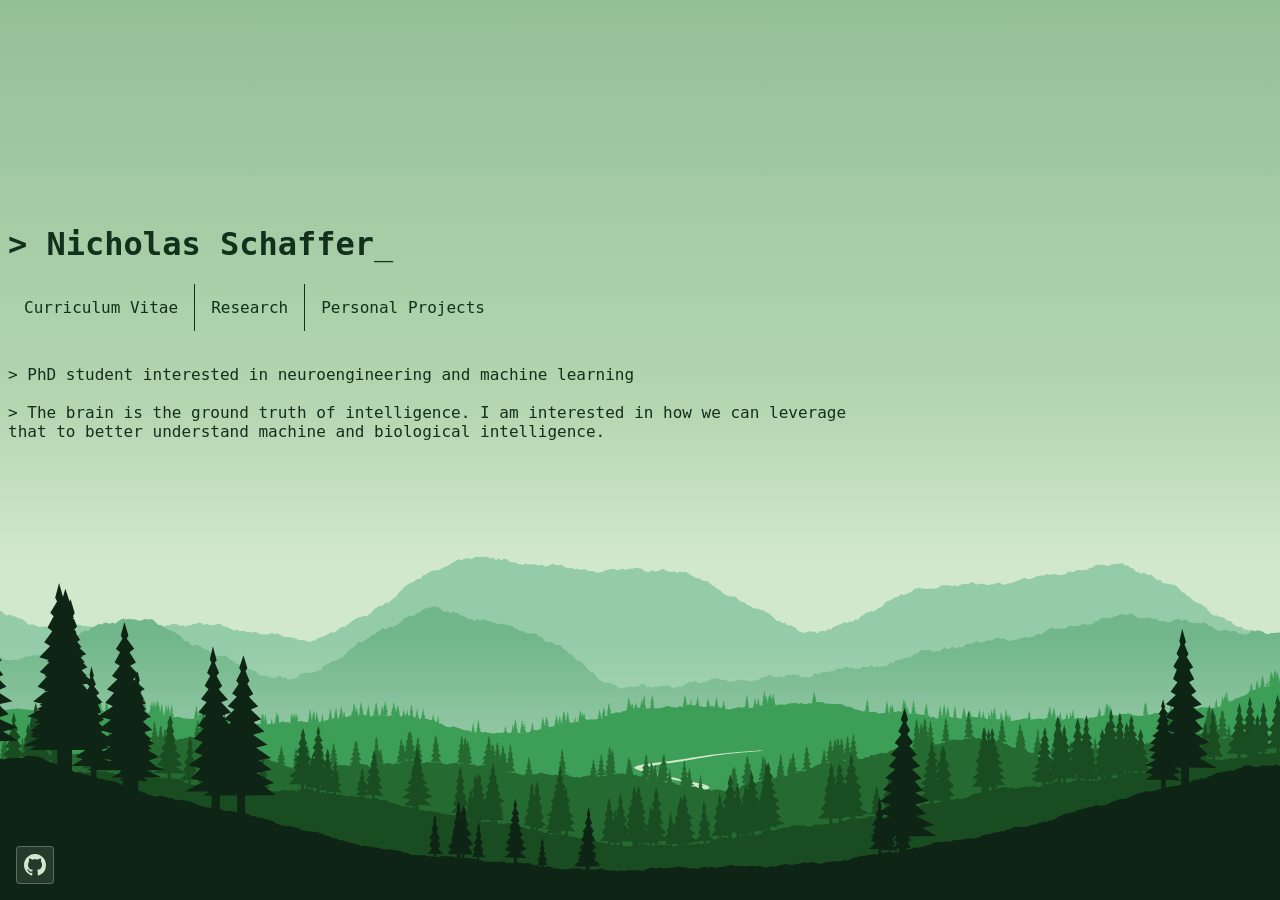
<file: index.html>
<!DOCTYPE html>
<html>
    <head>
        <meta charset="UTF-8">
        <meta name="viewport" content="width=device-width, initial-scale=1.0">
        <link href="splash.css" rel="stylesheet" type="text/css"/>
        <link rel="icon" type="image/png" href="favicon_io/favicon-32x32.png">
        <meta name="description" content="PhD student at Johns Hopkins interested in neuroengineering and machine learning.">
        <meta property="og:title" content="Nicholas Schaffer">
        <meta property="og:description" content="PhD student at Johns Hopkins interested in neuroengineering and machine learning.">
        <meta property="og:image" content="https://cleverdomain.xyz/og-image.png">
        <meta property="og:url" content="https://cleverdomain.xyz/">
        <meta name="twitter:card" content="summary_large_image">
        <title>Nicholas Schaffer</title>
    </head>
    <body>
        <div class="container">
            <h1 style="margin-top: 225px;"> > Nicholas Schaffer<span class="cursor"></span></h1>
            <ul>
                <li><a href="cv.html">Curriculum Vitae</a></li>
                <li><a href="research.html">Research</a></li>
                <li><a href="pp.html">Personal Projects</a></li>
            </ul>
            <p>
                > PhD student interested in neuroengineering and machine learning
                <br>
                <br>
                > The brain is the ground truth of intelligence. I am interested in how we can leverage that to better understand machine and biological intelligence.
            </p>
        </div>
        <div class="footer">
            <a class="icon-btn" href="https://www.github.com/Neuromancer32" aria-label="GitHub">
            <svg xmlns="http://www.w3.org/2000/svg" viewBox="0 0 24 24" width="22" height="22">
                <path fill="#d2e8cd" d="M12 0C5.37 0 0 5.37 0 12c0 5.31 3.435 9.795 8.205 11.385.6.105.825-.255.825-.57 0-.285-.015-1.23-.015-2.235-3.015.555-3.795-.735-4.035-1.41-.135-.345-.72-1.41-1.23-1.695-.42-.225-1.02-.78-.015-.795.945-.015 1.62.87 1.845 1.23 1.08 1.815 2.805 1.305 3.495.99.105-.78.42-1.305.765-1.605-2.67-.3-5.46-1.335-5.46-5.925 0-1.305.465-2.385 1.23-3.225-.12-.3-.54-1.53.12-3.18 0 0 1.005-.315 3.3 1.23.96-.27 1.98-.405 3-.405s2.04.135 3 .405c2.295-1.56 3.3-1.23 3.3-1.23.66 1.65.24 2.88.12 3.18.765.84 1.23 1.905 1.23 3.225 0 4.605-2.805 5.625-5.475 5.925.435.375.81 1.095.81 2.22 0 1.605-.015 2.895-.015 3.3 0 .315.225.69.825.57A12.02 12.02 0 0 0 24 12c0-6.63-5.37-12-12-12z"/>
            </svg>
            </a>
        </div>
        <div class="landscape"></div>
    </body>
</html>
</file>
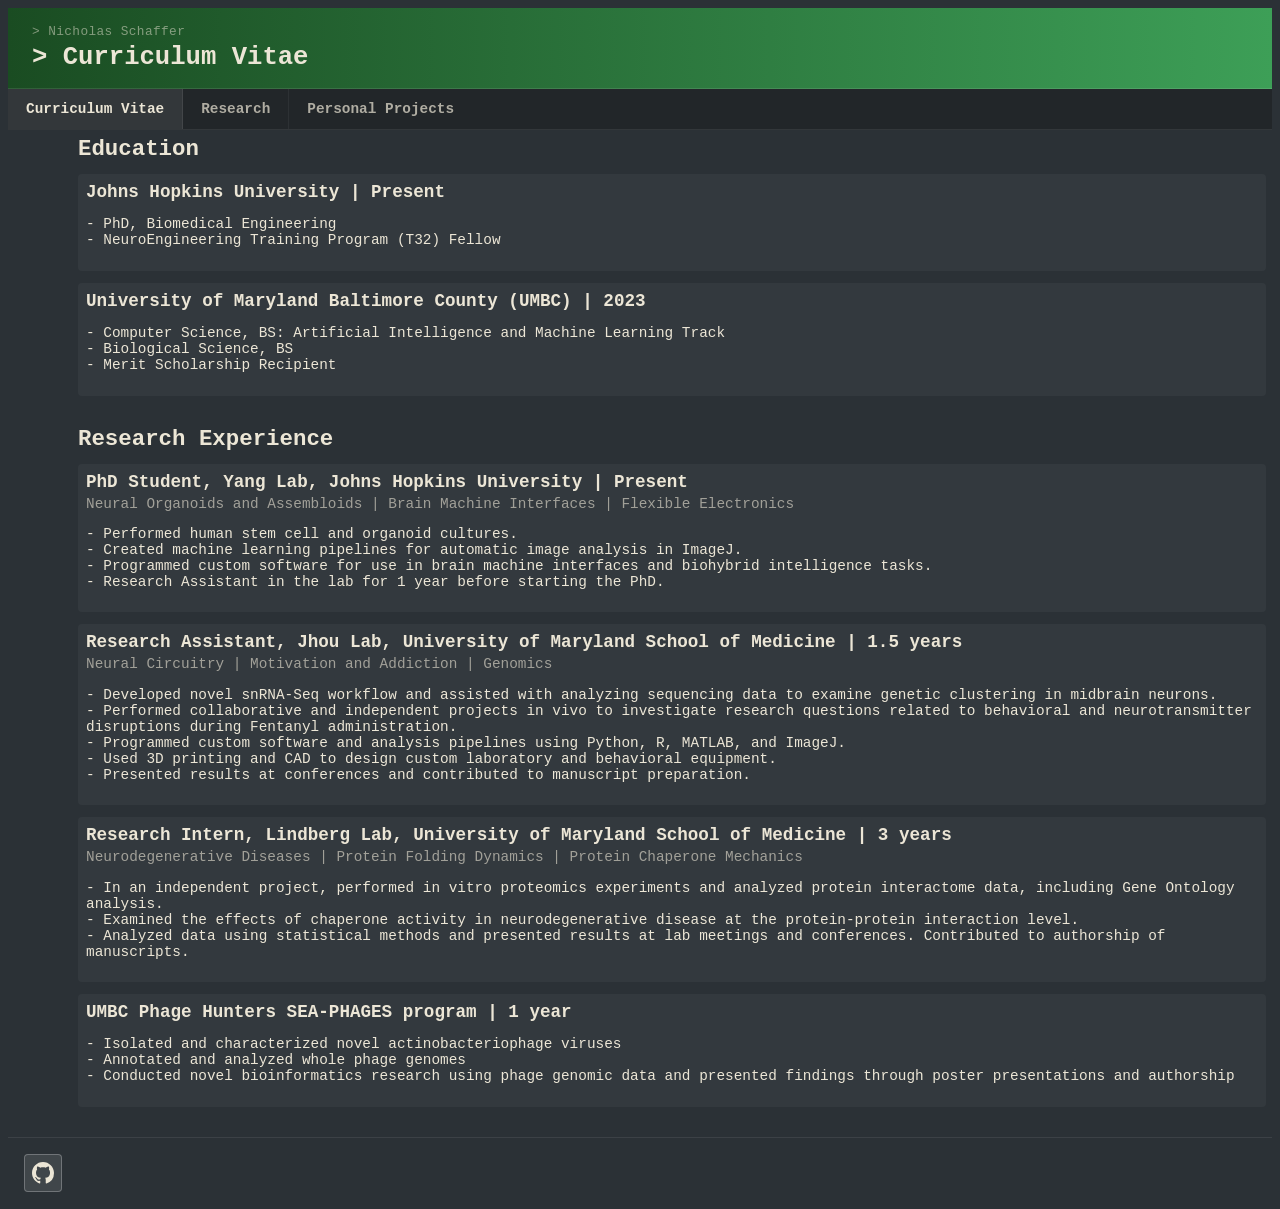
<file: cv.html>
<!DOCTYPE html>
<html>
    <head>
        <meta charset="UTF-8">
        <meta name="viewport" content="width=device-width, initial-scale=1.0">
        <link href="style.css" rel="stylesheet" type="text/css"/>
        <link rel="icon" type="image/png" href="favicon_io/favicon-32x32.png">
        <meta name="description" content="PhD student at Johns Hopkins interested in neuroengineering and machine learning.">
        <meta property="og:title" content="Nicholas Schaffer | CV">
        <meta property="og:description" content="PhD student at Johns Hopkins interested in neuroengineering and machine learning.">
        <meta property="og:image" content="https://cleverdomain.xyz/og-image.png">
        <meta property="og:url" content="https://cleverdomain.xyz/cv.html">
        <meta name="twitter:card" content="summary_large_image">
        <title>Nicholas Schaffer | CV</title>
    </head>
    <body>
        <div class="grid-container">
            <div class="header">
                <p class="top">> Nicholas Schaffer</p>
                <h1>> Curriculum Vitae</h1>
            </div>
            <div class="nav">
                <a class = "active" href="cv.html">Curriculum Vitae</a>
                <a href="research.html">Research</a>
                <a href="pp.html">Personal Projects</a>
            </div>
            <div class="main">
                <div class="container">
                    <h2>Education</h2>
                     <div class="entry">
                        <h3>Johns Hopkins University | Present</h3>
                    <p>
                        - PhD, Biomedical Engineering <br>
                        - NeuroEngineering Training Program (T32) Fellow
                    </p>
                    </div>
                    <div class="entry">
                        <h3>University of Maryland Baltimore County (UMBC) | 2023</h3>
                    <p>
                        - Computer Science, BS: Artificial Intelligence and Machine Learning Track <br>
                        - Biological Science, BS <br>
                        - Merit Scholarship Recipient
                    </p>
                    </div>
                </div>
                <div class="container">
                    <h2>Research Experience</h2>
                    <div class="entry">
                        <h3>PhD Student, Yang Lab, Johns Hopkins University | Present</h3>
                        <h4>Neural Organoids and Assembloids | Brain Machine Interfaces | Flexible Electronics</h4>
                        <p>
                        -	Performed human stem cell and organoid cultures. <br>
                        -	Created machine learning pipelines for automatic image analysis in ImageJ. <br>
                        -   Programmed custom software for use in brain machine interfaces and biohybrid intelligence tasks. <br>
                        -   Research Assistant in the lab for 1 year before starting the PhD.
                        </p>
                    </div>
                    <div class="entry">
                        <h3>Research Assistant, Jhou Lab, University of Maryland School of Medicine | 1.5 years</h3>
                        <h4>Neural Circuitry | Motivation and Addiction | Genomics</h4>
                        <p>
                        -	Developed novel snRNA-Seq workflow and assisted with analyzing sequencing data to examine genetic clustering in midbrain neurons. <br>
                        -	Performed collaborative and independent projects in vivo to investigate research questions related to behavioral and neurotransmitter disruptions during Fentanyl administration. <br>
                        -	Programmed custom software and analysis pipelines using Python, R, MATLAB, and ImageJ. <br>
                        -	Used 3D printing and CAD to design custom laboratory and behavioral equipment. <br>
                        -	Presented results at conferences and contributed to manuscript preparation.
                        </p>
                    </div>
                    <div class="entry">
                        <h3>Research Intern, Lindberg Lab, University of Maryland School of Medicine | 3 years</h3>
                        <h4>Neurodegenerative Diseases | Protein Folding Dynamics | Protein Chaperone Mechanics</h4>
                        <p>
                        -	In an independent project, performed in vitro proteomics experiments and analyzed protein interactome data, including Gene Ontology analysis. <br>
                        -	Examined the effects of chaperone activity in neurodegenerative disease at the protein-protein interaction level. <br>
                        -	Analyzed data using statistical methods and presented results at lab meetings and conferences. Contributed to authorship of manuscripts.
                        </p>
                    </div>
                    <div class="entry">
                        <h3>UMBC Phage Hunters SEA-PHAGES program | 1 year</h3>
                        <p>
                        - Isolated and characterized novel actinobacteriophage viruses <br>
                        - Annotated and analyzed whole phage genomes <br>
                        - Conducted novel bioinformatics research using phage genomic data and presented findings through poster presentations and authorship
                        </p>
                    </div>
                </div>
            </div>
            <div class="footer">
                <a class="icon-btn" href="https://www.github.com/Neuromancer32" aria-label="GitHub">
                    <svg xmlns="http://www.w3.org/2000/svg" viewBox="0 0 24 24" width="22" height="22">
                        <path fill="#ece6d6" d="M12 0C5.37 0 0 5.37 0 12c0 5.31 3.435 9.795 8.205 11.385.6.105.825-.255.825-.57 0-.285-.015-1.23-.015-2.235-3.015.555-3.795-.735-4.035-1.41-.135-.345-.72-1.41-1.23-1.695-.42-.225-1.02-.78-.015-.795.945-.015 1.62.87 1.845 1.23 1.08 1.815 2.805 1.305 3.495.99.105-.78.42-1.305.765-1.605-2.67-.3-5.46-1.335-5.46-5.925 0-1.305.465-2.385 1.23-3.225-.12-.3-.54-1.53.12-3.18 0 0 1.005-.315 3.3 1.23.96-.27 1.98-.405 3-.405s2.04.135 3 .405c2.295-1.56 3.3-1.23 3.3-1.23.66 1.65.24 2.88.12 3.18.765.84 1.23 1.905 1.23 3.225 0 4.605-2.805 5.625-5.475 5.925.435.375.81 1.095.81 2.22 0 1.605-.015 2.895-.015 3.3 0 .315.225.69.825.57A12.02 12.02 0 0 0 24 12c0-6.63-5.37-12-12-12z"/>
                    </svg>
                </a>
            </div>
        </div>
    </body>
</html>
</file>
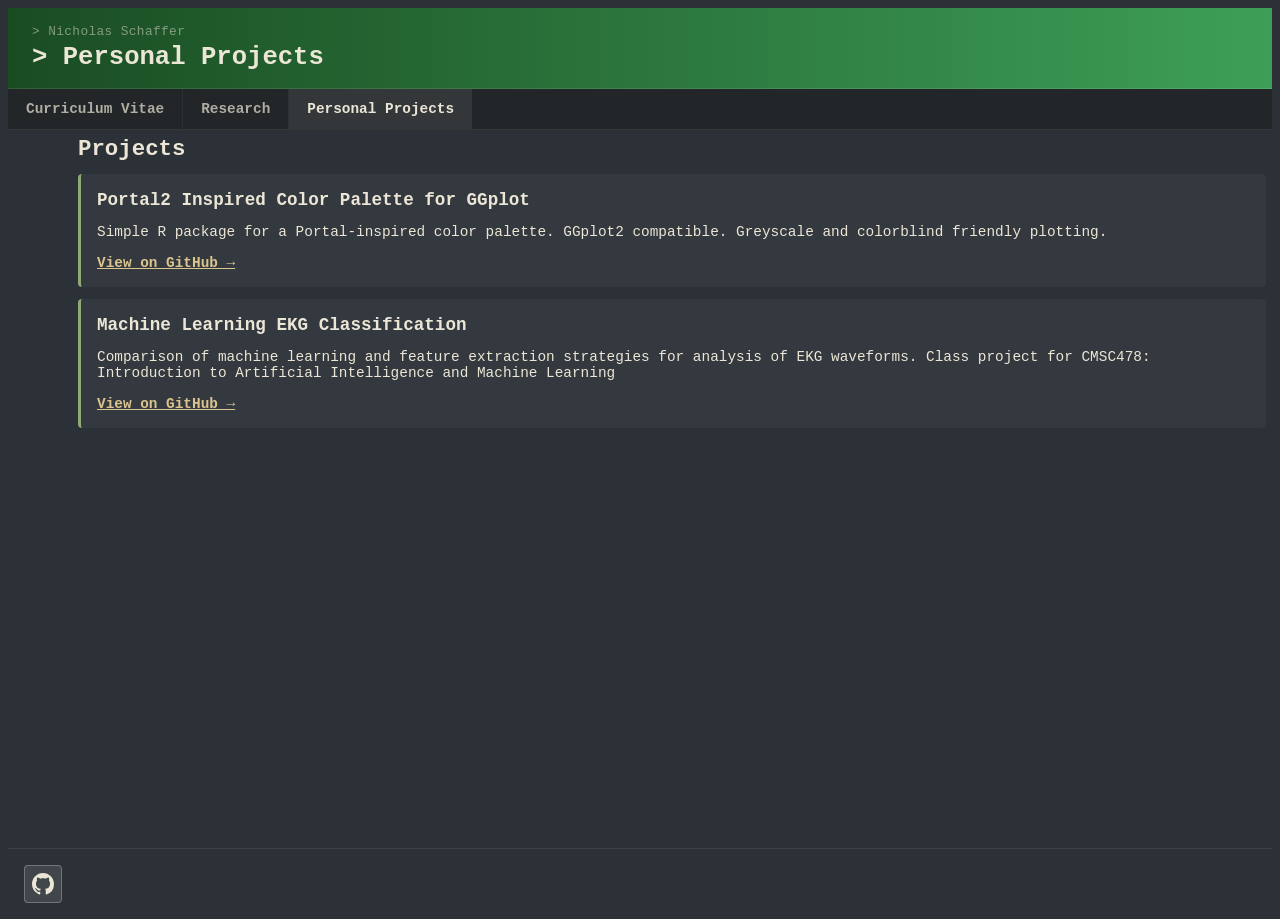
<file: pp.html>
<!DOCTYPE html>
<html>
    <head>
        <meta charset="UTF-8">
        <meta name="viewport" content="width=device-width, initial-scale=1.0">
        <link href="style.css" rel="stylesheet" type="text/css"/>
        <link rel="icon" type="image/png" href="favicon_io/favicon-32x32.png">
        <meta name="description" content="PhD student at Johns Hopkins interested in neuroengineering and machine learning.">
        <meta property="og:title" content="Nicholas Schaffer | Personal Projects">
        <meta property="og:description" content="PhD student at Johns Hopkins interested in neuroengineering and machine learning.">
        <meta property="og:image" content="https://cleverdomain.xyz/og-image.png">
        <meta property="og:url" content="https://cleverdomain.xyz/pp.html">
        <meta name="twitter:card" content="summary_large_image">
        <title>Nicholas Schaffer | Personal Projects</title>
    </head>
    <body>
        <div class="grid-container">
            <div class="header">
                <p class="top">> Nicholas Schaffer</p>
                <h1>> Personal Projects</h1>
            </div>
            <div class="nav">
                <a href="cv.html">Curriculum Vitae</a>
                <a href="research.html">Research</a>
                <a class = "active" href="pp.html">Personal Projects</a>
            </div>
            <div class="main">
                <div class="container">
                    <h2>Projects</h2>
                    <div class="project">
                        <h3>Portal2 Inspired Color Palette for GGplot</h3>
                        <p>Simple R package for a Portal-inspired color palette. GGplot2 compatible. Greyscale and colorblind friendly plotting.</p>
                        <a href="https://github.com/neuromancer32/PortalPalette">View on GitHub →</a>
                    </div>
                    <div class="project">
                        <h3>Machine Learning EKG Classification</h3>
                        <p>Comparison of machine learning and feature extraction strategies for analysis of EKG waveforms. Class project for CMSC478: Introduction to Artificial Intelligence and Machine Learning</p>
                        <a href="https://github.com/neuromancer32/EKG-Classification">View on GitHub →</a>
                    </div>
                </div>
            </div>
            <div class="footer">
                <a class="icon-btn" href="https://www.github.com/Neuromancer32" aria-label="GitHub">
                    <svg xmlns="http://www.w3.org/2000/svg" viewBox="0 0 24 24" width="22" height="22">
                        <path fill="#ece6d6" d="M12 0C5.37 0 0 5.37 0 12c0 5.31 3.435 9.795 8.205 11.385.6.105.825-.255.825-.57 0-.285-.015-1.23-.015-2.235-3.015.555-3.795-.735-4.035-1.41-.135-.345-.72-1.41-1.23-1.695-.42-.225-1.02-.78-.015-.795.945-.015 1.62.87 1.845 1.23 1.08 1.815 2.805 1.305 3.495.99.105-.78.42-1.305.765-1.605-2.67-.3-5.46-1.335-5.46-5.925 0-1.305.465-2.385 1.23-3.225-.12-.3-.54-1.53.12-3.18 0 0 1.005-.315 3.3 1.23.96-.27 1.98-.405 3-.405s2.04.135 3 .405c2.295-1.56 3.3-1.23 3.3-1.23.66 1.65.24 2.88.12 3.18.765.84 1.23 1.905 1.23 3.225 0 4.605-2.805 5.625-5.475 5.925.435.375.81 1.095.81 2.22 0 1.605-.015 2.895-.015 3.3 0 .315.225.69.825.57A12.02 12.02 0 0 0 24 12c0-6.63-5.37-12-12-12z"/>
                    </svg>
                </a>
            </div>
        </div>
    </body>
</html>
</file>
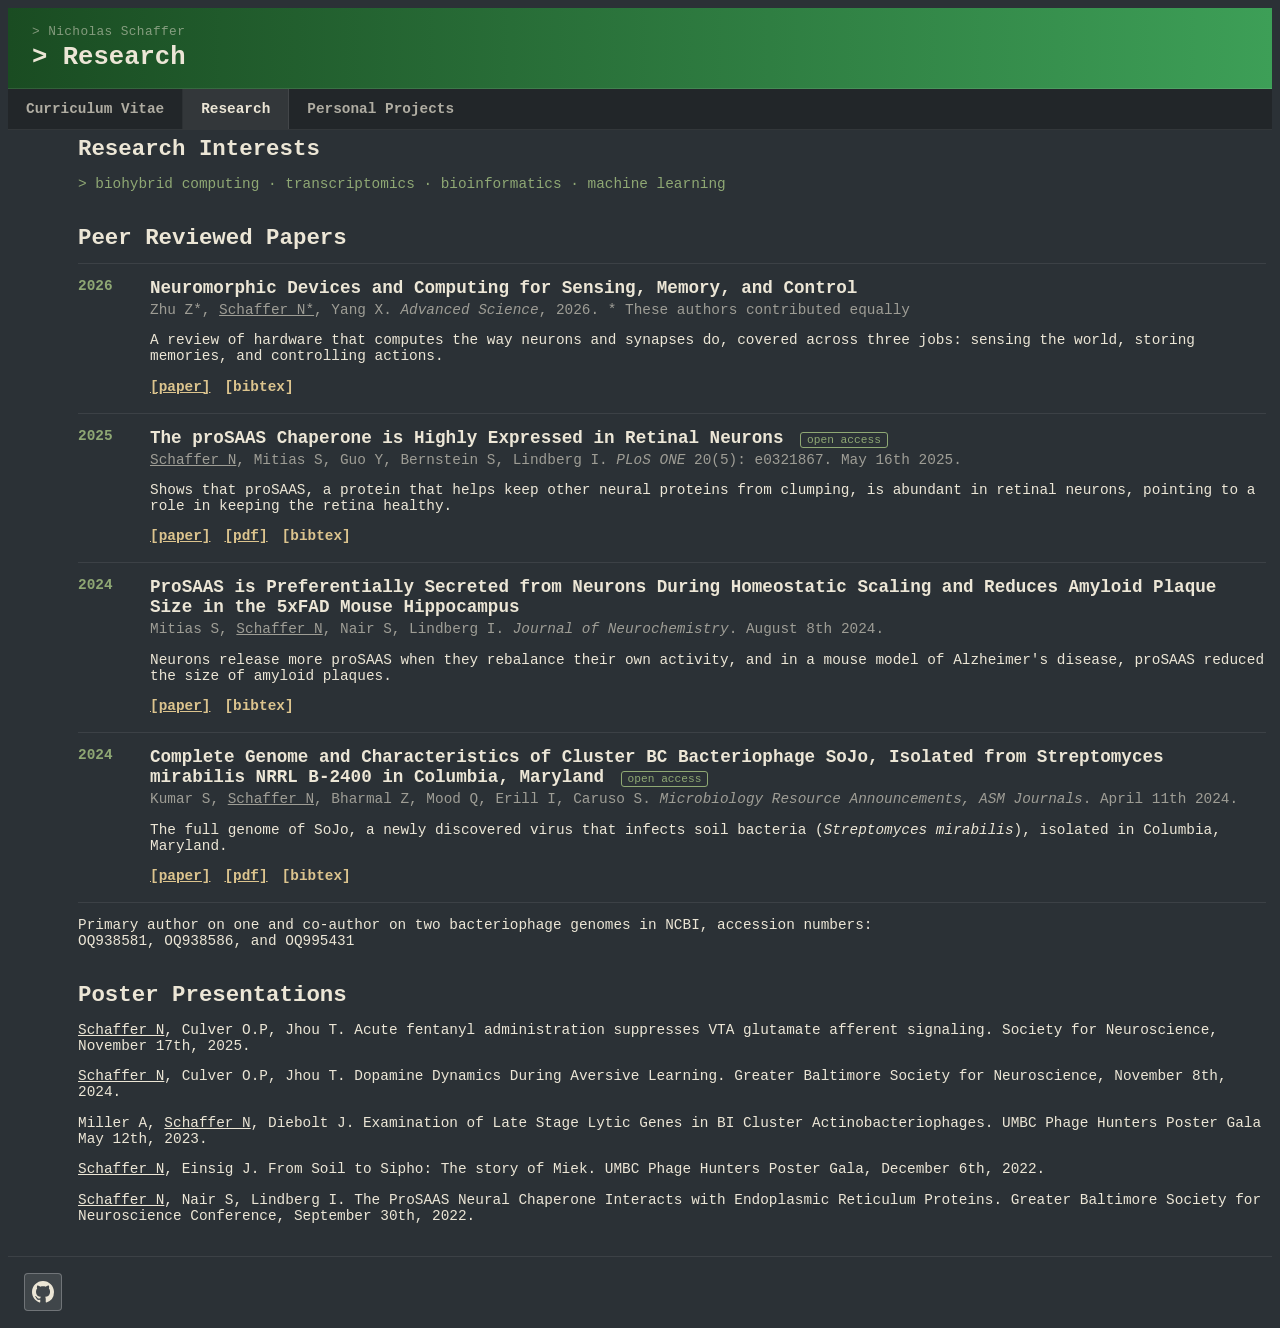
<file: research.html>
<!DOCTYPE html>
<html>
    <head>
        <meta charset="UTF-8">
        <meta name="viewport" content="width=device-width, initial-scale=1.0">
        <link href="style.css" rel="stylesheet" type="text/css"/>
        <link rel="icon" type="image/png" href="favicon_io/favicon-32x32.png">
        <meta name="description" content="PhD student at Johns Hopkins interested in neuroengineering and machine learning.">
        <meta property="og:title" content="Nicholas Schaffer | Research">
        <meta property="og:description" content="PhD student at Johns Hopkins interested in neuroengineering and machine learning.">
        <meta property="og:image" content="https://cleverdomain.xyz/og-image.png">
        <meta property="og:url" content="https://cleverdomain.xyz/research.html">
        <meta name="twitter:card" content="summary_large_image">
        <title>Nicholas Schaffer | Research</title>
    </head>
    <body>
        <div class="grid-container">
            <div class="header">
                <p class="top">> Nicholas Schaffer</p>
                <h1>> Research</h1>
            </div>
            <div class="nav">
                <a href="cv.html">Curriculum Vitae</a>
                <a class = "active" href="research.html">Research</a>
                <a href="pp.html">Personal Projects</a>
            </div>
            <div class="main">
                <div class="container">
                    <h2>Research Interests</h2>
                    <p class="interests">> biohybrid computing &middot; transcriptomics &middot; bioinformatics &middot; machine learning</p>
                </div>
                <div class="container">
                    <h2>Peer Reviewed Papers</h2>
                    <div class="pub">
                        <div class="year">2026</div>
                        <div class="pub-text">
                            <h3>Neuromorphic Devices and Computing for Sensing, Memory, and Control</h3>
                            <h4>Zhu Z*, <u>Schaffer N*</u>, Yang X. <i>Advanced Science</i>, 2026. * These authors contributed equally</h4>
                            <p>A review of hardware that computes the way neurons and synapses do, covered across three jobs: sensing the world, storing memories, and controlling actions.</p>
                            <div class="links">
                                <a href="http://doi.org/10.1002/advs.77116">[paper]</a>
                                <details><summary>[bibtex]</summary><pre class="bib">@article{zhu2026neuromorphic,
  title   = {Neuromorphic Devices and Computing for Sensing, Memory, and Control},
  author  = {Zhu, Z. and Schaffer, N. and Yang, X.},
  journal = {Advanced Science},
  year    = {2026},
  doi     = {10.1002/advs.77116}
}</pre></details>
                            </div>
                        </div>
                    </div>
                    <div class="pub">
                        <div class="year">2025</div>
                        <div class="pub-text">
                            <h3>The proSAAS Chaperone is Highly Expressed in Retinal Neurons <span class="tag">open access</span></h3>
                            <h4><u>Schaffer N</u>, Mitias S, Guo Y, Bernstein S, Lindberg I. <i>PLoS ONE</i> 20(5): e0321867. May 16th 2025.</h4>
                            <p>Shows that proSAAS, a protein that helps keep other neural proteins from clumping, is abundant in retinal neurons, pointing to a role in keeping the retina healthy.</p>
                            <div class="links">
                                <a href="https://doi.org/10.1371/journal.pone.0321867">[paper]</a>
                                <a href="https://journals.plos.org/plosone/article/file?id=10.1371/journal.pone.0321867&amp;type=printable">[pdf]</a>
                                <details><summary>[bibtex]</summary><pre class="bib">@article{schaffer2025prosaas,
  title   = {The proSAAS Chaperone is Highly Expressed in Retinal Neurons},
  author  = {Schaffer, N. and Mitias, S. and Guo, Y. and Bernstein, S. and Lindberg, I.},
  journal = {PLoS ONE},
  volume  = {20},
  number  = {5},
  pages   = {e0321867},
  year    = {2025},
  doi     = {10.1371/journal.pone.0321867}
}</pre></details>
                            </div>
                        </div>
                    </div>
                    <div class="pub">
                        <div class="year">2024</div>
                        <div class="pub-text">
                            <h3>ProSAAS is Preferentially Secreted from Neurons During Homeostatic Scaling and Reduces Amyloid Plaque Size in the 5xFAD Mouse Hippocampus</h3>
                            <h4>Mitias S, <u>Schaffer N</u>, Nair S, Lindberg I. <i>Journal of Neurochemistry</i>. August 8th 2024.</h4>
                            <p>Neurons release more proSAAS when they rebalance their own activity, and in a mouse model of Alzheimer's disease, proSAAS reduced the size of amyloid plaques.</p>
                            <div class="links">
                                <a href="https://doi.org/10.1111/jnc.16193">[paper]</a>
                                <details><summary>[bibtex]</summary><pre class="bib">@article{mitias2024prosaas,
  title   = {ProSAAS is Preferentially Secreted from Neurons During Homeostatic Scaling and Reduces Amyloid Plaque Size in the 5xFAD Mouse Hippocampus},
  author  = {Mitias, S. and Schaffer, N. and Nair, S. and Lindberg, I.},
  journal = {Journal of Neurochemistry},
  year    = {2024},
  doi     = {10.1111/jnc.16193}
}</pre></details>
                            </div>
                        </div>
                    </div>
                    <div class="pub">
                        <div class="year">2024</div>
                        <div class="pub-text">
                            <h3>Complete Genome and Characteristics of Cluster BC Bacteriophage SoJo, Isolated from Streptomyces mirabilis NRRL B-2400 in Columbia, Maryland <span class="tag">open access</span></h3>
                            <h4>Kumar S, <u>Schaffer N</u>, Bharmal Z, Mood Q, Erill I, Caruso S. <i>Microbiology Resource Announcements, ASM Journals</i>. April 11th 2024.</h4>
                            <p>The full genome of SoJo, a newly discovered virus that infects soil bacteria (<i>Streptomyces mirabilis</i>), isolated in Columbia, Maryland.</p>
                            <div class="links">
                                <a href="https://doi.org/10.1128/mra.00068-24">[paper]</a>
                                <a href="https://journals.asm.org/doi/pdf/10.1128/mra.00068-24">[pdf]</a>
                                <details><summary>[bibtex]</summary><pre class="bib">@article{kumar2024sojo,
  title   = {Complete Genome and Characteristics of Cluster BC Bacteriophage SoJo, Isolated from Streptomyces mirabilis NRRL B-2400 in Columbia, Maryland},
  author  = {Kumar, S. and Schaffer, N. and Bharmal, Z. and Mood, Q. and Erill, I. and Caruso, S.},
  journal = {Microbiology Resource Announcements},
  year    = {2024},
  doi     = {10.1128/mra.00068-24}
}</pre></details>
                            </div>
                        </div>
                    </div>
                    <p>
                        Primary author on one and co-author on two bacteriophage genomes in NCBI, accession numbers: <br>
                        OQ938581, OQ938586, and OQ995431
                    </p>
                </div>
                <div class="container">
                    <h2>Poster Presentations</h2>
                    <p>
                        <u>Schaffer N</u>, Culver O.P, Jhou T. Acute fentanyl administration suppresses VTA glutamate afferent signaling.  Society for Neuroscience, November 17th, 2025.
                    </p>
                    <p>
                        <u>Schaffer N</u>, Culver O.P, Jhou T. Dopamine Dynamics During Aversive Learning. Greater Baltimore Society for Neuroscience, November 8th, 2024.
                    </p>
                    <p>
                        Miller A, <u>Schaffer N</u>, Diebolt J. Examination of Late Stage Lytic Genes in BI Cluster Actinobacteriophages.
                        UMBC Phage Hunters Poster Gala May 12th, 2023.
                    </p>
                    <p>
                        <u>Schaffer N</u>, Einsig J. From Soil to Sipho: The story of Miek.
                        UMBC Phage Hunters Poster Gala, December 6th, 2022.
                    </p>
                    <p>
                        <u>Schaffer N</u>, Nair S, Lindberg I. The ProSAAS Neural Chaperone Interacts with Endoplasmic Reticulum Proteins.
                        Greater Baltimore Society for Neuroscience Conference, September 30th, 2022.
                    </p>
                </div>
            </div>
            <div class="footer">
                <a class="icon-btn" href="https://www.github.com/Neuromancer32" aria-label="GitHub">
                    <svg xmlns="http://www.w3.org/2000/svg" viewBox="0 0 24 24" width="22" height="22">
                        <path fill="#ece6d6" d="M12 0C5.37 0 0 5.37 0 12c0 5.31 3.435 9.795 8.205 11.385.6.105.825-.255.825-.57 0-.285-.015-1.23-.015-2.235-3.015.555-3.795-.735-4.035-1.41-.135-.345-.72-1.41-1.23-1.695-.42-.225-1.02-.78-.015-.795.945-.015 1.62.87 1.845 1.23 1.08 1.815 2.805 1.305 3.495.99.105-.78.42-1.305.765-1.605-2.67-.3-5.46-1.335-5.46-5.925 0-1.305.465-2.385 1.23-3.225-.12-.3-.54-1.53.12-3.18 0 0 1.005-.315 3.3 1.23.96-.27 1.98-.405 3-.405s2.04.135 3 .405c2.295-1.56 3.3-1.23 3.3-1.23.66 1.65.24 2.88.12 3.18.765.84 1.23 1.905 1.23 3.225 0 4.605-2.805 5.625-5.475 5.925.435.375.81 1.095.81 2.22 0 1.605-.015 2.895-.015 3.3 0 .315.225.69.825.57A12.02 12.02 0 0 0 24 12c0-6.63-5.37-12-12-12z"/>
                    </svg>
                </a>
            </div>
        </div>
    </body>
</html>
</file>
<file: splash.css>
html {
    min-height: 100%;
    background-image: linear-gradient(to bottom, #94c096, #b4d6b1 45%, #d2e8cd calc(100vh - min(42vh, 36vw) + 40px));
    width: 100%;
    height: auto; 
    background-size: cover;
    background-repeat: no-repeat;
    background-position: center center;

    font-family: Consolas, Menlo, monospace;
    color: #12301b;

}

p {
    padding-top: 14px;
}

h1 {
    position:relative;
    text-align: left;
}

.container {
    text-align: left;
    max-width: 860px;
}

ul {
    list-style-type: none;
    margin: 0;
    padding: 0;
    overflow: hidden;
    display: inline-block;
}

li {
    float: left;
    border-right: 1px solid #12301b;
    margin-left: auto;
    margin-right: auto;
}

li:last-child {
    border-right: none;
}

li a {
    display: block;
    color: #12301b;
    text-align: center;
    padding: 14px 16px;
    text-decoration: none;
}

li a:hover:not(.active) {
    background-color: #c6e2c3;
}

.active {
    background-color: #b4d6b1;
}

.icon-btn {
background: rgba(255,255,255,0.1);
border: 1px solid rgba(255,255,255,0.25);
border-radius: 4px;
width: 36px;
height: 36px;
display: flex;
align-items: center;
justify-content: center;
cursor: pointer;
transition: background 0.2s;
color: #d2e8cd;
font-size: 20px;
}

.icon-btn:hover { background: rgba(255,255,255,0.2); }

.cursor::after {
content: '_';
animation: blink 1s step-end infinite;
font-weight: 400;
}

@keyframes blink {
50% { opacity: 0; }
}

a {
    color: #256b31;
}

.footer {
    position: fixed;
    left: 16px;
    bottom: 16px;
}

.landscape {
    position: fixed;
    left: 0;
    bottom: 0;
    width: 100%;
    height: min(42vh, 36vw);
    z-index: -1;
    background: url('landscape.svg') center bottom / cover no-repeat;
}
</file>
<file: style.css>
@media (max-width: 600px) {
    .container {
        padding-left: 16px;
    }
}

html {
    background-color: #2b3136;
    font-family: Consolas, Menlo, monospace;
    color: #ece6d6;
    margin: 0;
    height: 100%;
}

h1 {font-size: 1.6rem; font-weight: 700; margin: 0;}
h2 {font-size: 1.4rem; font-weight: 700; margin: 0 0 12px;}
h3 {font-size: 1.1rem; font-weight: 700; margin: 0 0 4px;}
h4 {font-size: 0.9rem; font-weight: 400; opacity: 0.6; margin: 0 0 8px;}
body {font-size: 0.9rem;}

a {
    color: #dcc48e;
    font-weight: bold;
    text-shadow: none;
}

.container {
    text-align: left;
    border: none;
    padding-left: 64px;
    padding-bottom: 12px;
    margin: 6px;
}

.containerCentered {
    text-align: center;
    border: none;
}

.grid-container {
    display: grid;
    grid-template-columns: 1fr;
    grid-template-areas: "header" "nav" "main" "footer";
    grid-template-rows: auto auto 1fr 60px;
    min-height: 100vh;
}

.header {
    background: linear-gradient(to right, #1a4c22, #3d9f57);
    padding: 16px 24px;
    border-bottom: 1px solid rgba(255,255,255,0.1);
}

.header .top {
    margin: 0 0 4px;
    font-size: 0.8rem;
    opacity: 0.5;
    letter-spacing: 0.03em;
}

.nav {
    background: #222629;
    display: flex;
    border-bottom: 1px solid rgba(255,255,255,0.08);
    margin: 0;
    grid-area: nav;
    position: sticky;
    top: 0;
}

.nav a {
    color: #ece6d6;
    text-decoration: none;
    padding: 12px 18px;
    font-size: 0.9rem;
    border-right: 1px solid rgba(255,255,255,0.08);
    opacity: 0.7;
}

.nav a:last-child {border-right: none;}

.nav a:hover:not(.active) {
    background: rgba(255,255,255,0.08);
}

.nav a.active {
    opacity: 1;
    background: rgba(255,255,255,0.08);
}

.main {
    margin: 0px;
    grid-area: main;
}

.footer {
    margin-top: auto;
    padding: 1rem;
    border-top: 1px solid rgba(255,255,255,0.08);
    display: flex;
    gap: 8px;
    grid-area: footer;
}

.active {background: rgba(255,255,255,0.2);}

.entry {
    padding: 8px;
    margin-bottom: 12px;
    background: rgba(255,255,255,0.04);
    border-radius: 4px;
}

.project {
    border-left: 3px solid #8fa874;
    padding: 16px;
    margin-bottom: 12px;
    background: rgba(255,255,255,0.04);
    border-radius: 4px;
}

.icon-btn {
    background: rgba(255,255,255,0.1);
    border: 1px solid rgba(255,255,255,0.25);
    border-radius: 4px;
    width: 36px;
    height: 36px;
    display: flex;
    align-items: center;
    justify-content: center;
    cursor: pointer;
    transition: background 0.2s;
    color: #ece6d6;
    font-size: 20px;
}

.icon-btn:hover { background: rgba(255,255,255,0.2); }

.interests {
    color: #8fa874;
}

.tag {
    border: 1px solid #8fa874;
    color: #8fa874;
    font-size: 0.7rem;
    font-weight: 400;
    padding: 1px 6px;
    border-radius: 3px;
    margin-left: 6px;
    white-space: nowrap;
}

.links {
    display: flex;
    flex-wrap: wrap;
    gap: 4px 14px;
    align-items: baseline;
    margin-bottom: 4px;
}

.links summary {
    color: #dcc48e;
    font-weight: bold;
    cursor: pointer;
    list-style: none;
}

.links summary::-webkit-details-marker { display: none; }

.bib {
    background: rgba(0,0,0,0.25);
    padding: 8px 10px;
    border-radius: 4px;
    font-size: 0.75rem;
    white-space: pre-wrap;
    overflow-wrap: anywhere;
    margin: 6px 0 0;
}

.pub {
    display: flex;
    gap: 24px;
    padding: 14px 0;
    border-top: 1px solid rgba(255,255,255,0.08);
}

.pub:last-of-type {
    border-bottom: 1px solid rgba(255,255,255,0.08);
}

.year {
    flex: 0 0 48px;
    color: #8fa874;
    font-weight: 700;
}

.pub-text {
    min-width: 0;
}

@media (max-width: 600px) {
    .pub {
        flex-direction: column;
        gap: 4px;
    }
}
</file>
